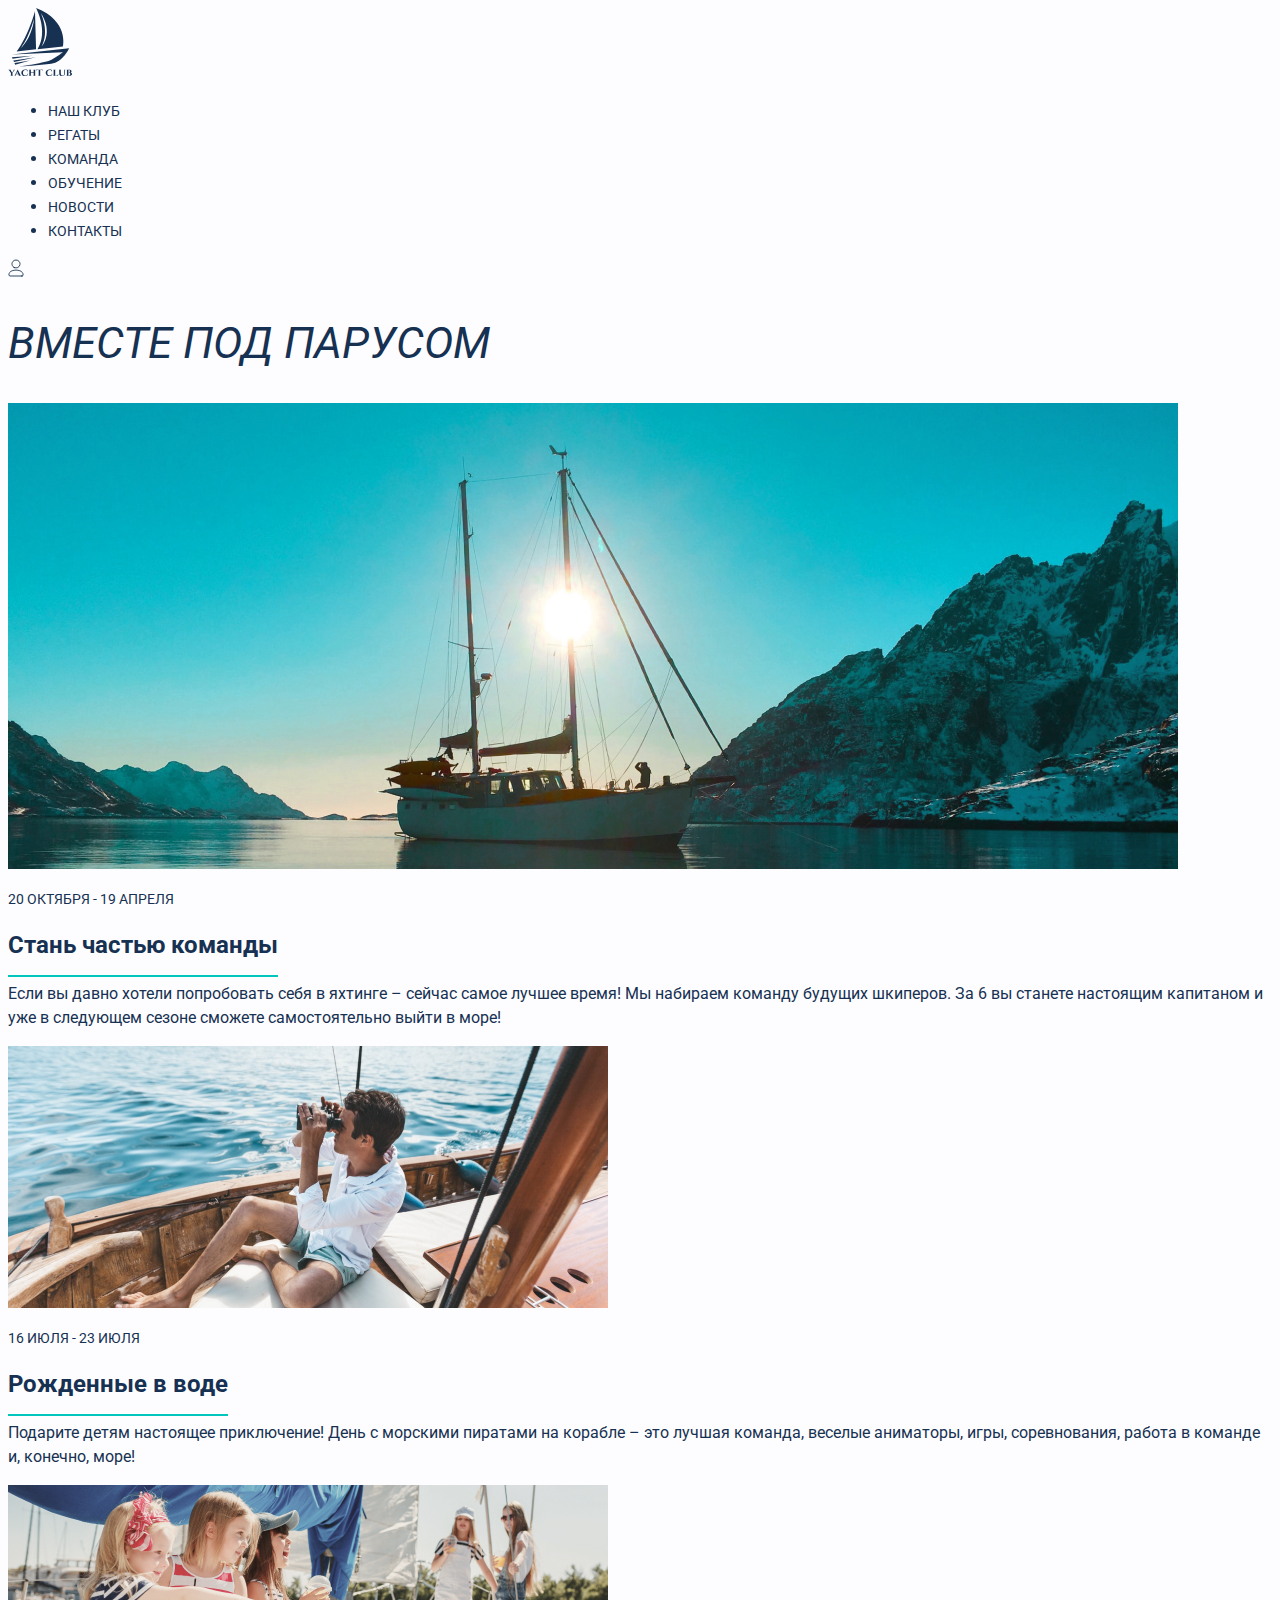
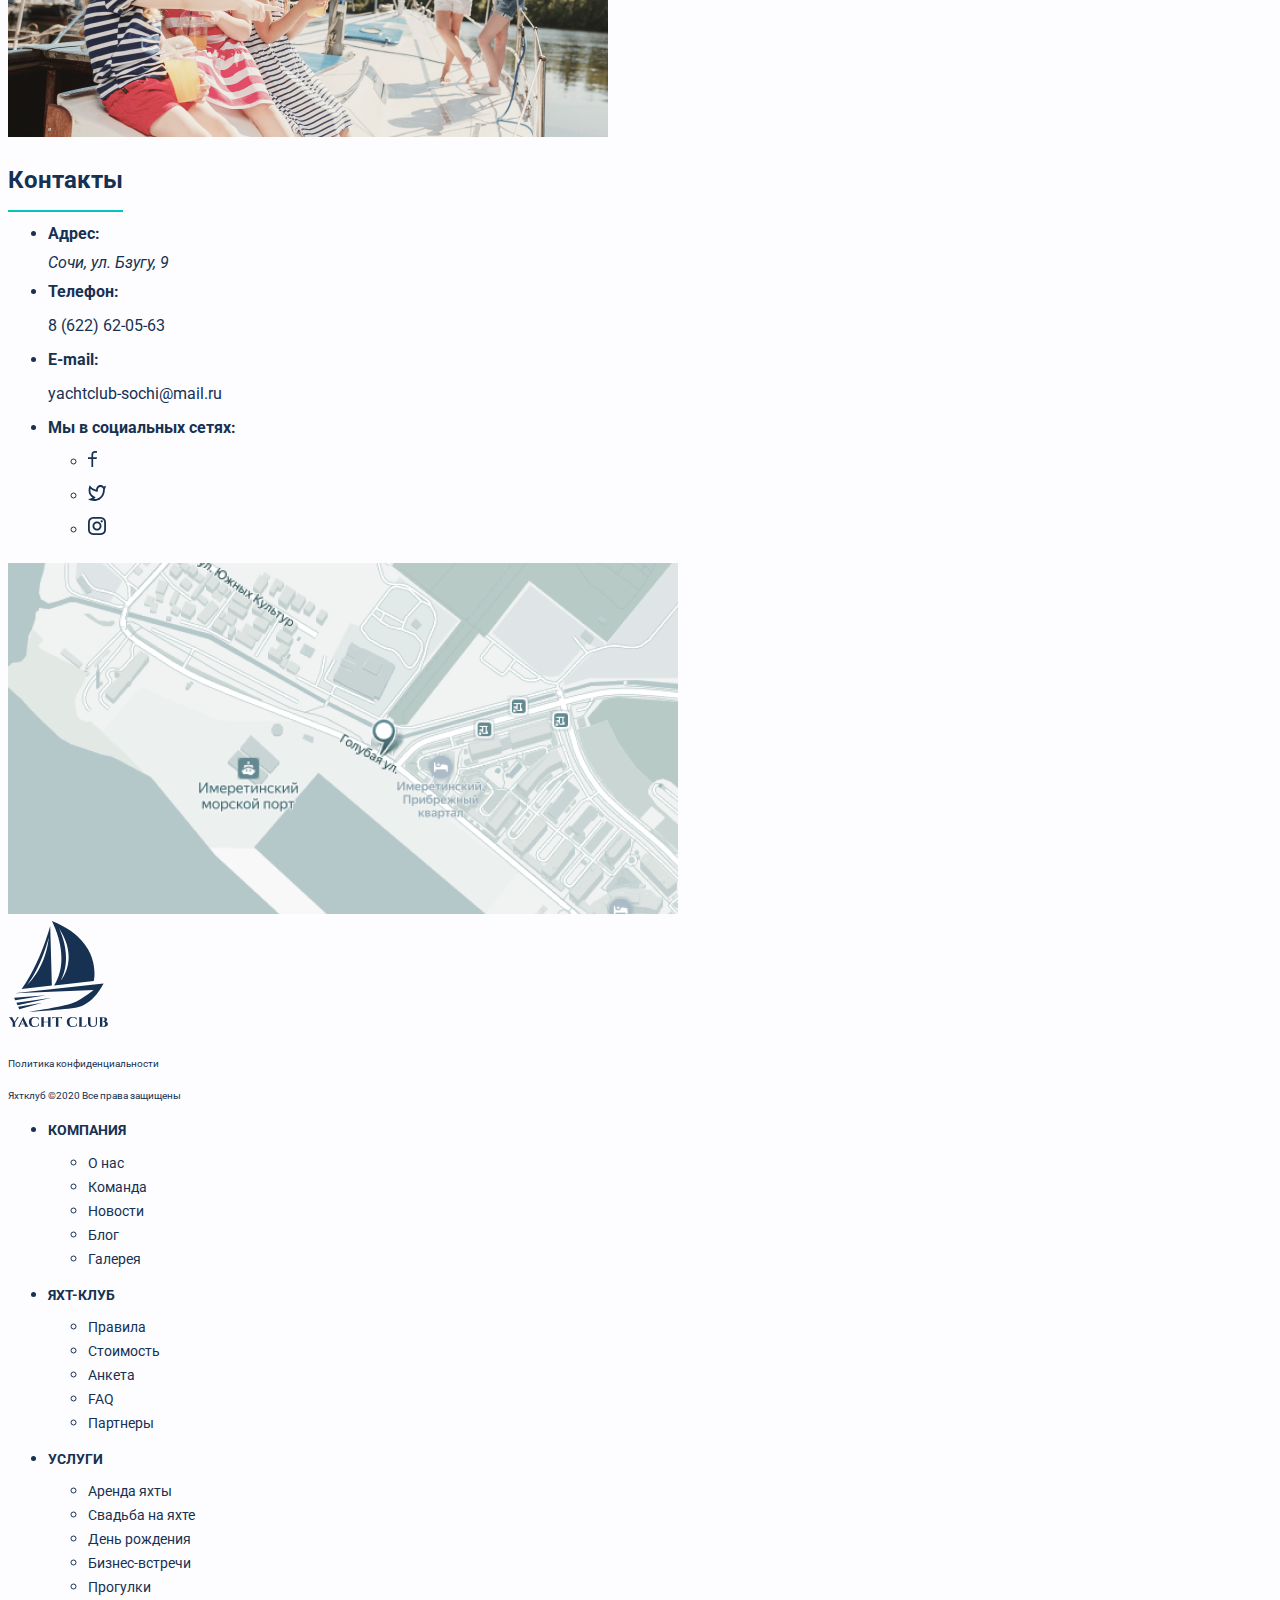
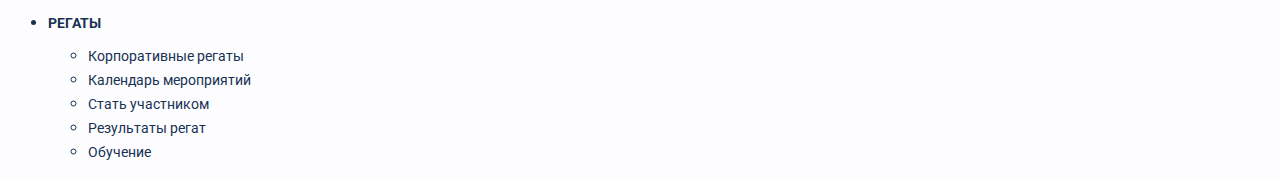
<file: htmlAcademyProjects/projectSailClub/index.html>
<!DOCTYPE html>
<html lang="ru">
<head>
    <meta charset="utf-8">
    <title>Яхт-клуб&#8220;Вместе под парусом&#8221;</title>
    <link rel="preconnect" href="https://fonts.googleapis.com">
    <link rel="preconnect" href="https://fonts.gstatic.com" crossorigin>
    <link href="https://fonts.googleapis.com/css2?family=Roboto:ital,wght@0,400;0,700;1,400&display=swap" rel="stylesheet">
    <link href="css/style.css" rel="stylesheet">
</head>
<body>
<header class="main-header">
    <nav class="main-nav">
        <a class="logo" href="#">
            <img class="logo" src="img/logo.svg" width="64" height="68" alt="Логотип яхт-клуба">
        </a>
        <ul class="site-navigation">
            <li class="site-navigation-item">
                <a href="#">Наш клуб</a>
            </li>
            <li class="site-navigation-item">
                <a href="#">Регаты</a>
            </li>
            <li class="site-navigation-item">
                <a href="#">Команда</a>
            </li>
            <li class="site-navigation-item">
                <a href="#">Обучение</a>
            </li>
            <li class="site-navigation-item">
                <a href="#">Новости</a>
            </li>
            <li class="site-navigation-item">
                <a href="#">Контакты</a>
            </li>
        </ul>
        <a class="signin" href="#">
            <img src="img/icon.svg" width="16" height="18" alt="Кабинет пользователя">
        </a>
    </nav>
</header>
<main>
    <section class="hero">
        <h1 class="main-header">Вместе под парусом</h1>
        <img class="yacht" src="img/mainPhoto.jpg" width="1170" height="466" alt="Яхта в море">
    </section>
    <article class="blog-article">
        <p class="man-ship-time">
            <time datetime="2021-10-20">20 октября</time>
            -
            <time datetime="2021-04-19">19 апреля</time>
        </p>
        <h2>Стань частью команды</h2>
        <p>Если вы давно хотели попробовать себя в яхтинге – сейчас самое лучшее время! Мы набираем команду будущих
            шкиперов. За 6 вы станете настоящим капитаном и уже в следующем сезоне сможете самостоятельно выйти в
            море!</p>
        <img class="blog-article-img man-ship" src="img/manShip.jpg" width="600" height="262" alt="Обучение на капитана">
    </article>
    <article class=class="blog-article">
        <p class="children-time">
            <time datetime="2021-07-16">16 июля</time>
            -
            <time datetime="2021-07-23">23 июля</time>
        </p>
        <h2>Рожденные в воде</h2>
        <p class="children">Подарите детям настоящее приключение! День с морскими пиратами на корабле – это лучшая команда, веселые
            аниматоры, игры, соревнования, работа в команде и, конечно, море!</p>
        <img class="blog-article-img children" src="img/children.jpg" width="600" height="252" alt="Дети на корабле">
    </article>
    <section class="contacts">
        <h2>Контакты</h2>
        <ul class="contacts-list">
            <li class="contacts-list-item">
                <b>Адрес:</b>
                <address>Сочи, ул. Бзугу, 9</address>
            </li>
            <li class="contacts-list-item">
                <b>Телефон:</b><br>
                <a class="phone" href="tel:+7622620563">8 (622) 62-05-63</a>
            </li>
            <li class="contacts-list-item">
                <b>E-mail:</b><br>
                <a href="mailto:yachtclub-sochi@mail.ru">yachtclub-sochi@mail.ru</a>
            </li>
            <li class="contacts-list-item">
                <b>Мы в социальных сетях:</b>
                <ul class="social-list">
                    <li class="social-item">
                        <a href="#">
                            <img class="facebook" src="img/facebook.svg" width="9" height="16" alt="Facebook">
                        </a>
                    </li>
                    <li class="social-item">
                        <a href="#">
                            <img class="twitter" src="img/twitter.svg" width="18" height="16" alt="Twitter">
                        </a>
                    </li>
                    <li class="social-item">
                        <a href="#">
                            <img class="instagram" src="img/instagram.svg" width="18" height="18" alt="Instagram">
                        </a>
                    </li>
                </ul>
            </li>
        </ul>
        <img class="map" src="img/map.png" width="670" height="351"  alt="Карта с адресом яхт клуба">
    </section>
</main>
<footer class="main-footer">
    <a class="footer-logo" href="#">
        <img src="img/logo.svg" width="100" height="106" alt="Логотип яхт-клуба">
    </a>
    <p class="policy"><a href="#">Политика конфиденциальности</a></p>
    <p class="copyright">Яхтклуб ©2020 Все права защищены</p>
    <ul class="footer-navigation-topics">
        <li class="footer-navigation-topic">
            <h2>Компания</h2>
            <ul class="footer-navigation">
                <li class="footer-navigation-item">
                    <a href="#">О нас</a>
                </li>
                <li class="footer-navigation-item">
                    <a href="#">Команда</a>
                </li>
                <li class="footer-navigation-item">
                    <a href="#">Новости</a>
                </li>
                <li class="footer-navigation-item">
                    <a href="#">Блог</a>
                </li>
                <li class="footer-navigation-item">
                    <a href="#">Галерея</a>
                </li>
            </ul>
        </li>
        <li class="footer-navigation-topic">
            <h2>Яхт-клуб</h2>
            <ul class="footer-navigation">
                <li class="footer-navigation-item">
                    <a href="#">Правила</a>
                </li>
                <li class="footer-navigation-item">
                    <a href="#">Стоимость</a>
                </li>
                <li class="footer-navigation-item">
                    <a href="#">Анкета</a>
                </li>
                <li class="footer-navigation-item">
                    <a href="#">FAQ</a>
                </li>
                <li class="footer-navigation-item">
                    <a href="#">Партнеры</a>
                </li>
            </ul>
        </li>
        <li class="footer-navigation-topic">
            <h2>Услуги</h2>
            <ul class="footer-navigation">
                <li class="footer-navigation-item">
                    <a href="#">Аренда яхты</a>
                </li>
                <li class="footer-navigation-item">
                    <a href="#">Свадьба на яхте</a>
                </li>
                <li class="footer-navigation-item">
                    <a href="#">День рождения</a>
                </li>
                <li class="footer-navigation-item">
                    <a href="#">Бизнес-встречи</a>
                </li>
                <li class="footer-navigation-item">
                    <a href="#">Прогулки</a>
                </li>
            </ul>
        </li>
        <li class="footer-navigation-topic">
            <h2>Регаты</h2>
            <ul class="footer-navigation">
                <li class="footer-navigation-item">
                    <a href="#">Корпоративные регаты</a>
                </li>
                <li class="footer-navigation-item">
                    <a href="#">Календарь мероприятий</a>
                </li>
                <li class="footer-navigation-item">
                    <a href="#">Стать участником</a>
                </li>
                <li class="footer-navigation-item">
                    <a href="#">Результаты регат</a>
                </li>
                <li class="footer-navigation-item">
                    <a href="#">Обучение</a>
                </li>
            </ul>
        </li>
    </ul>
</footer>
</body>
</html>
</file>
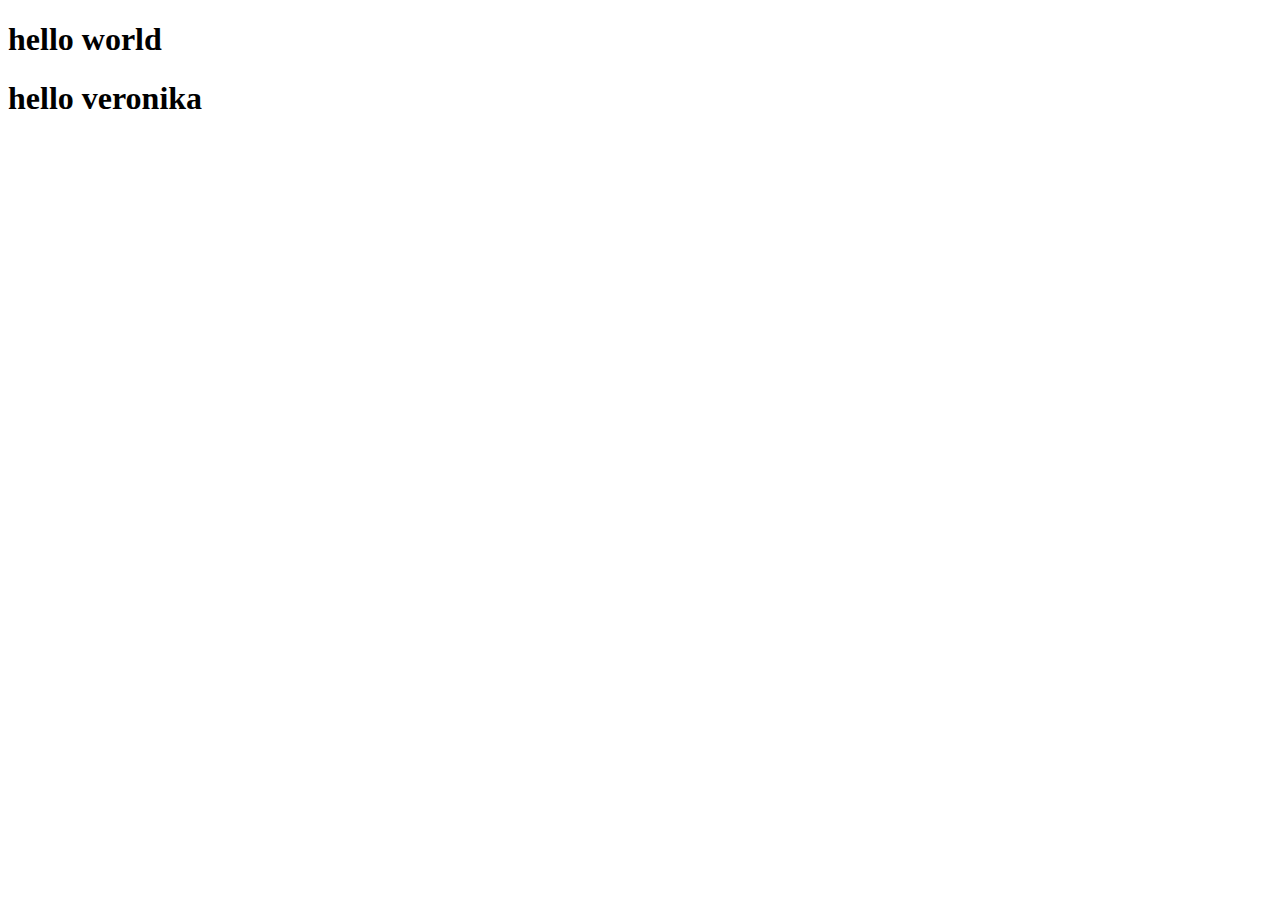
<file: htmlAcademyProjects/collection/inStock/index.html>
<!DOCTYPE html>
<html lang="en">
<head>
    <meta charset="UTF-8">
    <title>Title</title>
</head>
<body>
    <h1>hello world</h1>
    <h1>hello veronika</h1>
    <script src="action.js"></script>
</body>
</html>
</file>
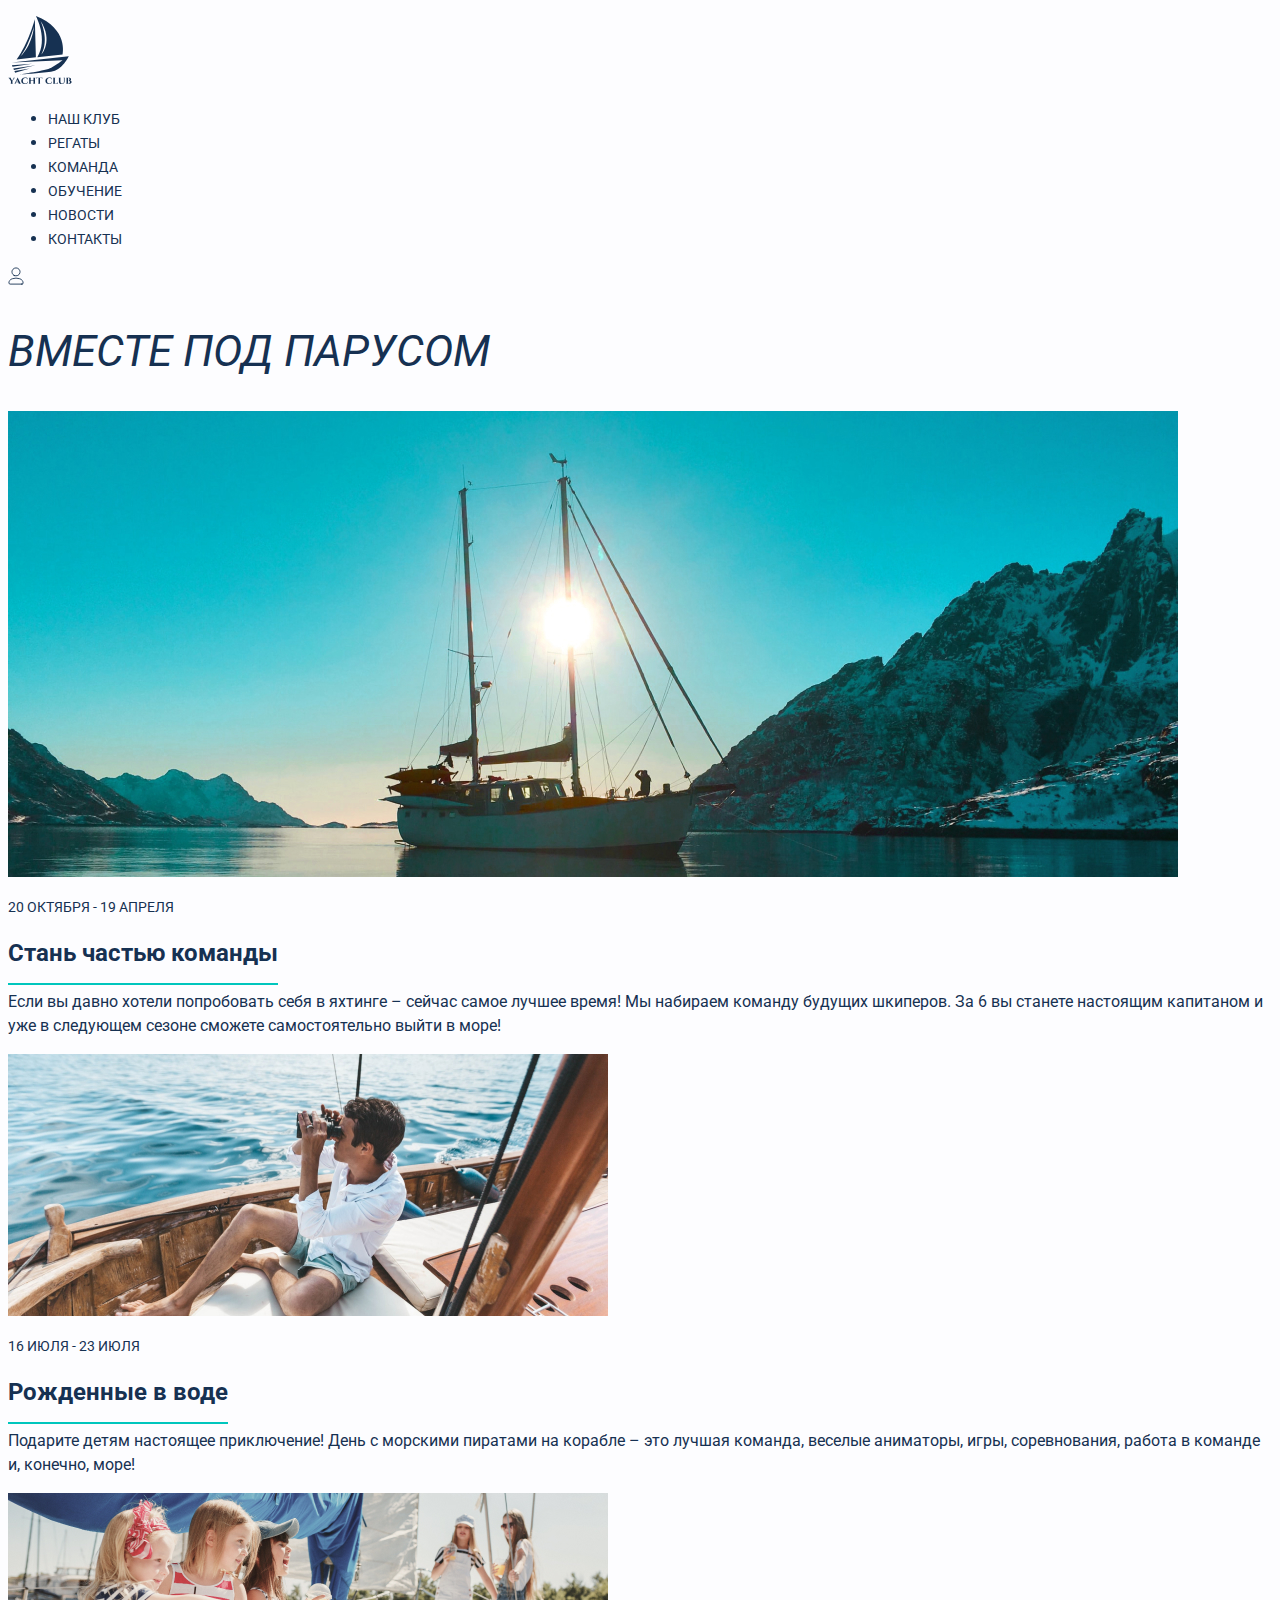
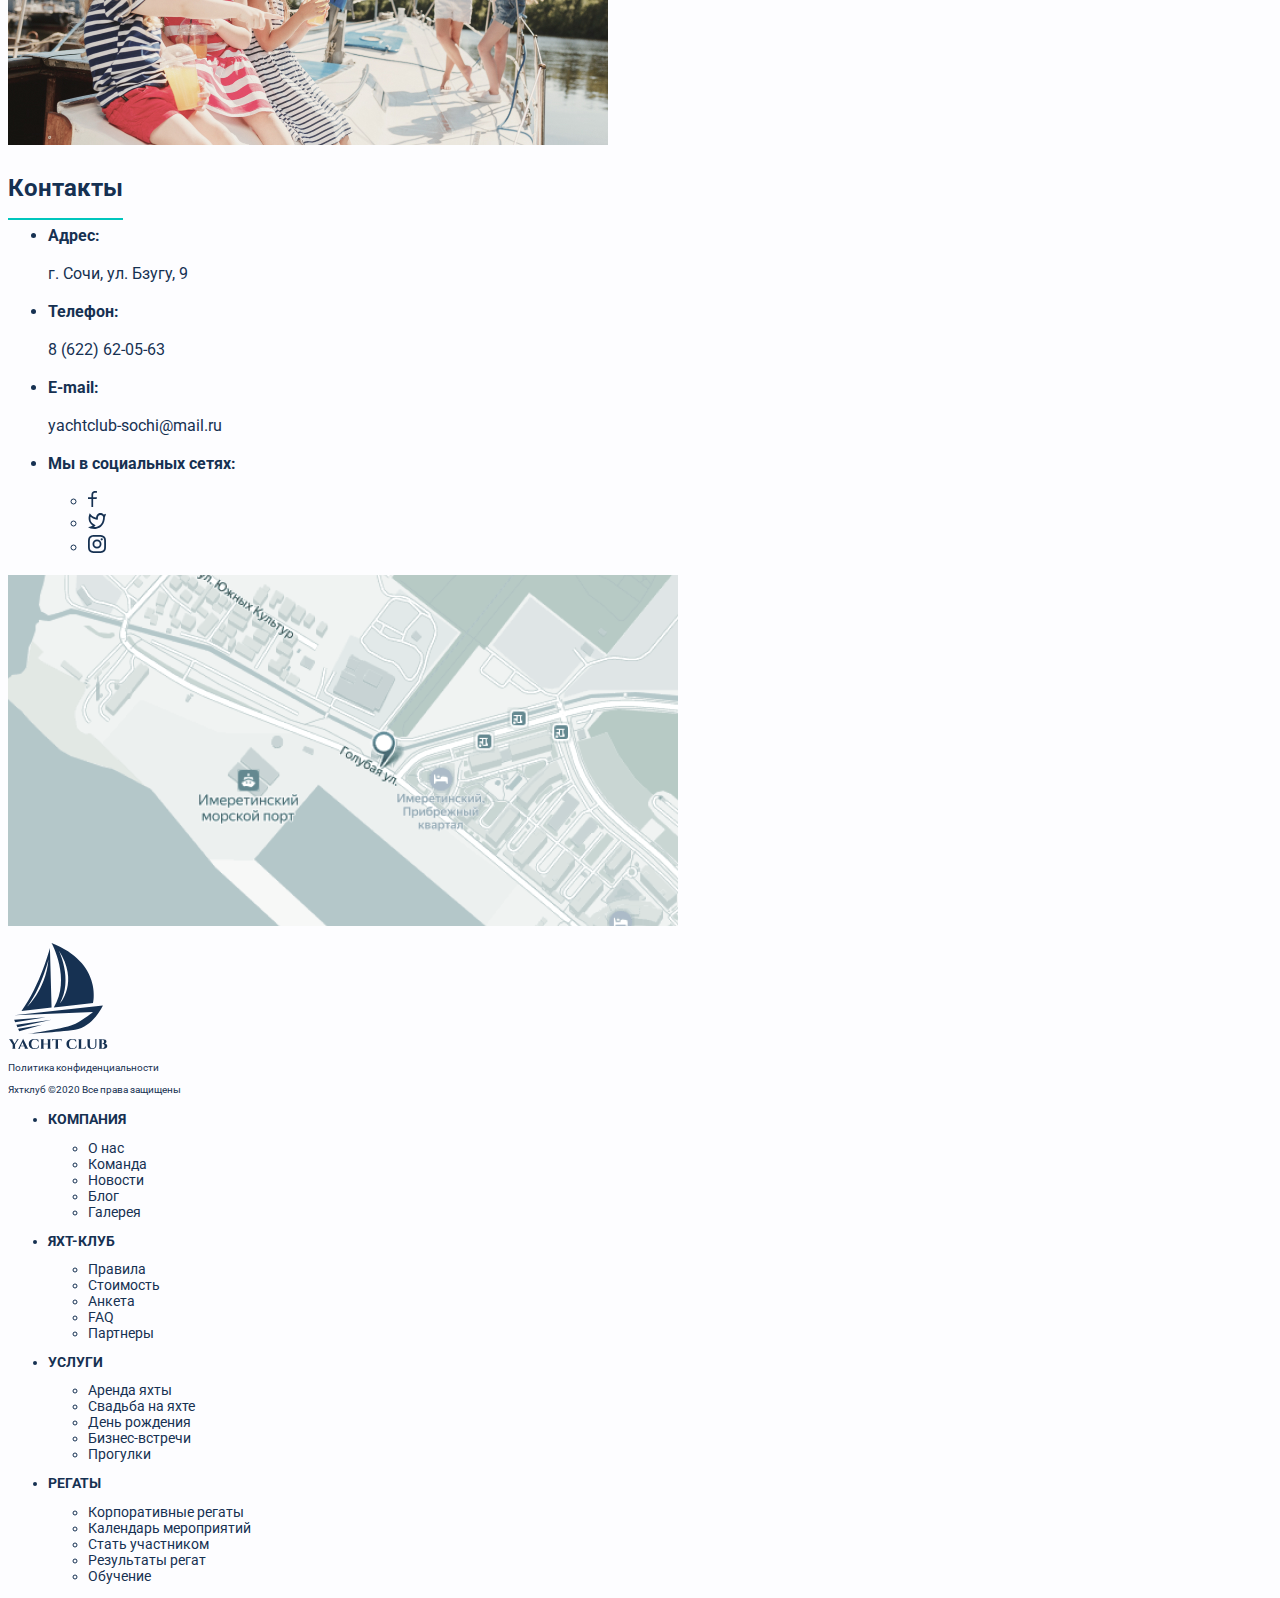
<file: htmlAcademyProjects/projectSailClub/indexSample.html>
<!DOCTYPE html>
<html lang="ru">
  <head>
    <meta charset="utf-8">
    <link rel="preconnect" href="https://fonts.googleapis.com">
    <link rel="preconnect" href="https://fonts.gstatic.com" crossorigin>
    <link href="https://fonts.googleapis.com/css2?family=Roboto:ital,wght@0,400;0,700;1,400&display=swap" rel="stylesheet">
    <link href="css/styleSample.css" rel="stylesheet">
    <title>Яхт клуб</title>
  </head>
  <body class="page">
    <header class="page-header">
      <nav class="main-nav">
        <p class="logo">
          <img src="imgSample/logo.svg" width="64" height="68" alt="Логотип яхт-клуба Yacht Club">
        </p>
        <ul class="site-navigation">
          <li class="site-navigation-item">
            <a href="#">Наш клуб</a>
          </li>
          <li class="site-navigation-item">
            <a href="#">Регаты</a>
          </li>
          <li class="site-navigation-item">
            <a href="#">Команда</a>
          </li>
          <li class="site-navigation-item">
            <a href="#">Обучение</a>
          </li>
          <li class="site-navigation-item">
            <a href="#">Новости</a>
          </li>
          <li class="site-navigation-item">
            <a href="#">Контакты</a>
          </li>
        </ul>
        <a class="signin" href="#">
          <img src="imgSample/user.svg" width="16" height="18" alt="Кабинет пользователя">
        </a>
      </nav>
    </header>
    <main class="main-content">
      <section class="hero">
        <h1>Вместе под парусом</h1>
        <img src="imgSample/main-photo-1.jpg" width="1170" height="466" alt="Парусное судно на закате">
      </section>
      <article class="blog-article">
        <p class="blog-article-date"><time datetime="2021-10-20">20 октября</time> - <time datetime="2021-04-19">19 апреля</time></p>
        <h2>Стань частью команды</h2>
        <p class="blog-article-description">Если вы давно хотели попробовать себя в яхтинге – сейчас самое лучшее время! Мы набираем команду будущих шкиперов. За 6 вы станете настоящим капитаном и уже в следующем сезоне сможете самостоятельно выйти в море!</p>
        <img class="blog-article-img" src="imgSample/blog-photo-1.jpg" width="600" height="262" alt="Мужчина на яхте смотрит в бинокль">
      </article>
      <article class="blog-article">
        <p class="blog-article-date"><time datetime="2021-07-16">16 июля</time> - <time datetime="2021-07-23">23 июля</time></p>
        <h2>Рожденные в воде</h2>
        <p class="blog-article-description">Подарите детям настоящее приключение! День с морскими пиратами на корабле – это лучшая команда, веселые аниматоры, игры, соревнования, работа в команде и, конечно, море!</p>
        <img class="blog-article-img" src="imgSample/blog-photo-2.jpg" width="600" height="252" alt="Дети и взрослые на яхте">
      </article>
      <section class="contacts">
        <h2>Контакты</h2>
        <ul class="contact-items">
          <li class="contact-item">
            <h3>Адрес:</h3>
            <address>г. Сочи, ул. Бзугу, 9</address>
          </li>
          <li class="contact-item">
            <h3>Телефон:</h3>
            <a href="tel:+7622620563">8 (622) 62-05-63</a>
          </li>
          <li class="contact-item">
            <h3>E-mail:</h3>
            <a href="mailto:yachtclub-sochi@mail.ru">yachtclub-sochi@mail.ru</a>
          </li>
          <li class="contact-item">
            <h3>Мы в социальных сетях:</h3>
            <ul class="social-list">
              <li class="social-item">
                <a href="#">
                  <img src="imgSample/facebook.svg" alt="Facebook" width="9" height="16">
                </a>
              </li>
              <li class="social-item">
                <a href="#">
                  <img src="imgSample/twitter.svg" alt="Twitter" width="18" height="16">
                </a>
              </li>
              <li class="social-item">
                <a href="#">
                  <img src="imgSample/instagram.svg" alt="Instagram" width="18" height="18">
                </a>
              </li>
            </ul>
          </li>
        </ul>
        <img class="contacts-img" src="imgSample/map.png" width="670" height="351" alt="Карта с адресом яхт клуба">
      </section>
    </main>
    <footer class="main-footer">
      <p class="logo">
        <img src="imgSample/logo.svg" width="100" height="106" alt="Логотип яхт клуба">
      </p>
      <p class="policy"><a href="#">Политика конфиденциальности</a></p>
      <p class="copyright">Яхтклуб ©2020 Все права защищены</p>
      <ul class="footer-navigation-topics">
        <li class="footer-navigation-topic">
          <h2>Компания</h2>
          <ul class="footer-navigation">
            <li class="footer-navigation-item">
              <a href="#">О нас</a>
            </li>
            <li class="footer-navigation-item">
              <a href="#">Команда</a>
            </li>
            <li class="footer-navigation-item">
              <a href="#">Новости</a>
            </li>
            <li class="footer-navigation-item">
              <a href="#">Блог</a>
            </li>
            <li class="footer-navigation-item">
              <a href="#">Галерея</a>
            </li>
          </ul>
        </li>
        <li class="footer-navigation-topic">
          <h2>Яхт-клуб</h2>
          <ul class="footer-navigation">
            <li class="footer-navigation-item">
              <a href="#">Правила</a>
            </li>
            <li class="footer-navigation-item">
              <a href="#">Стоимость</a>
            </li>
            <li class="footer-navigation-item">
              <a href="#">Анкета</a>
            </li>
            <li class="footer-navigation-item">
              <a href="#">FAQ</a>
            </li>
            <li class="footer-navigation-item">
              <a href="#">Партнеры</a>
            </li>
          </ul>
        </li>
        <li class="footer-navigation-topic">
          <h2>Услуги</h2>
          <ul class="footer-navigation">
            <li class="footer-navigation-item">
              <a href="#">Аренда яхты</a>
            </li>
            <li class="footer-navigation-item">
              <a href="#">Свадьба на яхте</a>
            </li>
            <li class="footer-navigation-item">
              <a href="#">День рождения</a>
            </li>
            <li class="footer-navigation-item">
              <a href="#">Бизнес-встречи</a>
            </li>
            <li class="footer-navigation-item">
              <a href="#">Прогулки</a>
            </li>
          </ul>
        </li>
        <li class="footer-navigation-topic">
          <h2>Регаты</h2>
          <ul class="footer-navigation">
            <li class="footer-navigation-item">
              <a href="#">Корпоративные регаты</a>
            </li>
            <li class="footer-navigation-item">
              <a href="#">Календарь мероприятий</a>
            </li>
            <li class="footer-navigation-item">
              <a href="#">Стать участником</a>
            </li>
            <li class="footer-navigation-item">
              <a href="#">Результаты регат</a>
            </li>
            <li class="footer-navigation-item">
              <a href="#">Обучение</a>
            </li>
          </ul>
        </li>
      </ul>
    </footer>
  </body>
</html>
</file>
<file: htmlAcademyProjects/projectSailClub/css/style.css>
body {
    font-family: "Roboto", sans-serif;
    font-size: 16px;
    line-height: 24px;
    color: #163152;
    background-color: #FDFDFF;
}


nav a {
    font-size: 14px;
    line-height: 18px;
    text-transform: uppercase;
    text-decoration: none;

    color: #163152;
}


h1 {
    font-style: italic;
    font-size: 44px;
    font-weight: 400;
    line-height: 60px;
    text-transform: uppercase;
}

p.children-time, p.man-ship-time{
    font-size: 14px;
    line-height: 18px;
    text-transform: uppercase;
}

section.contacts h2, article h2 {
    font-weight: 700;
    font-size: 24px;
    line-height: 34px;
    text-decoration: underline;
    text-decoration-color: #00C6BD;
    text-decoration-thickness: 2px;
    text-underline-offset: 15px;
    text-underline-position: under;
}

ul.footer-navigation-topics h2 {
    font-weight: 700;
    font-size: 14px;
    line-height: 18px;
}

ul.contacts-list b {
    line-height: 34px;
}

ul.contacts-list a {
    text-decoration: none;
    line-height: 34px;
    color: #163152;
}

.policy a {
    font-size: 10px;
    line-height: 12px;
    text-decoration: none;

    color: #163152;
}

.copyright
{
    font-size: 10px;
    line-height: 12px;
}

li.footer-navigation-topic h2 {
    font-weight: 700;
    font-size: 14px;
    line-height: 18px;
    text-transform: uppercase;
}

li.footer-navigation-topic a {
    font-size: 14px;
    line-height: 16px;
    text-decoration: none;

    color: #163152;
}
</file>
<file: htmlAcademyProjects/projectSailClub/css/styleSample.css>
body {
  font-family: "Roboto", sans-serif;
  font-size: 16px;
  line-height: 24px;
  color: #163152;
  background-color: #fdfdff;
}

.site-navigation-item a {
  font-size: 14px;
  line-height: 18px;
  text-transform: uppercase;
  color: #163152;
  text-decoration: none;
}

.hero h1 {
  font-style: italic;
  font-weight: normal;
  font-size: 44px;
  line-height: 60px;
  text-transform: uppercase;
}

.blog-article h2 {
  font-size: 24px;
  line-height: 34px;
  text-decoration: underline;
  text-decoration-color: #00c6bd;
  text-decoration-thickness: 2px;
  text-underline-offset: 15px;
  text-underline-position: under;
}

.blog-article-date {
  font-size: 14px;
  line-height: 18px;
  text-transform: uppercase;
}

.contacts h2 {
  font-size: 24px;
  line-height: 34px;
  text-decoration: underline;
  text-decoration-color: #00c6bd;
  text-decoration-thickness: 2px;
  text-underline-offset: 15px;
  text-underline-position: under;
}

.contact-item {
  font-size: 16px;
  line-height: 22px;
}

.contact-item h3 {
  font-size: 16px;
  line-height: 22px;
}

.contact-item address {
  font-style: normal;
}

.contact-item a {
  color: #163152;
  text-decoration: none;
}

.main-footer {
  font-size: 10px;
  line-height: 12px;
}

.footer-navigation-topics {
  font-size: 14px;
  line-height: 16px;
}

.footer-navigation-topic h2 {
  font-size: 14px;
  line-height: 18px;
  text-transform: uppercase;
}

.footer-navigation-item a {
  color: #163152;
  text-decoration: none;
}

.policy a {
  color: #163152;
  text-decoration: none;
}
</file>
